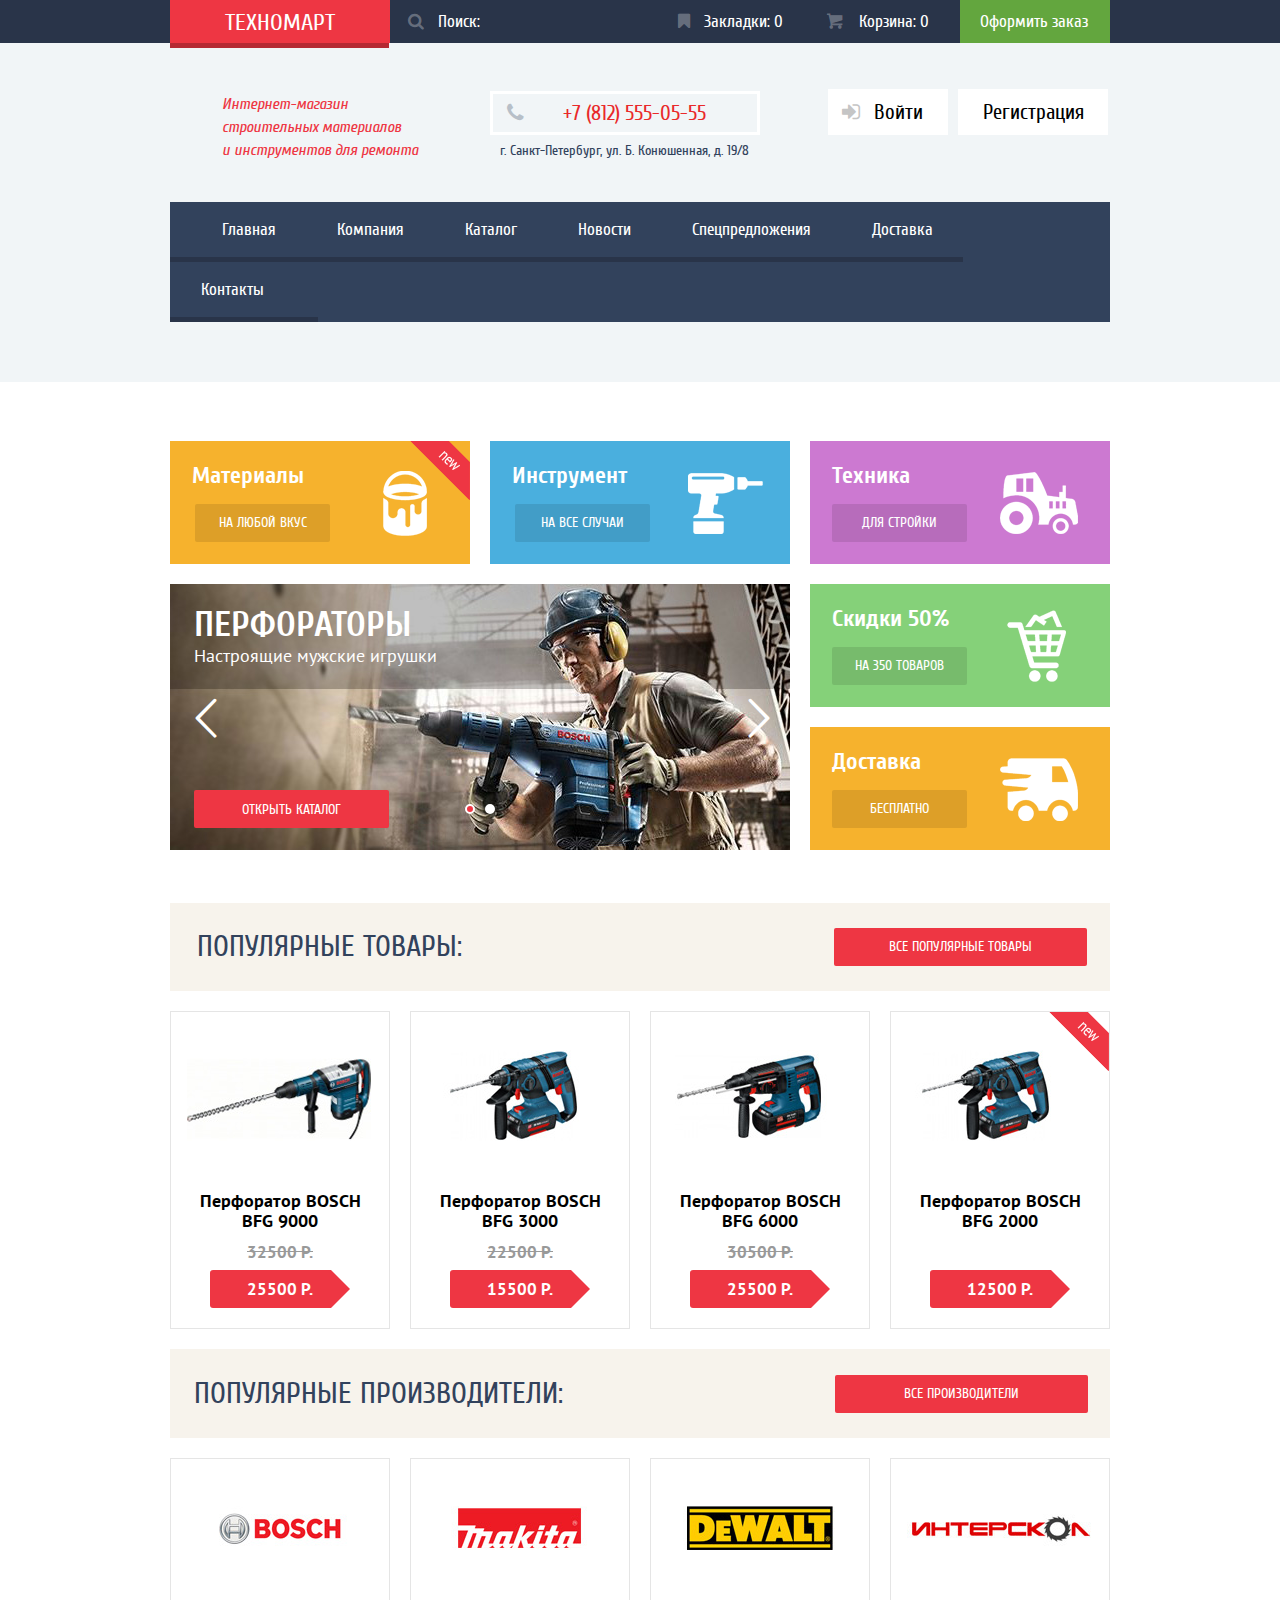
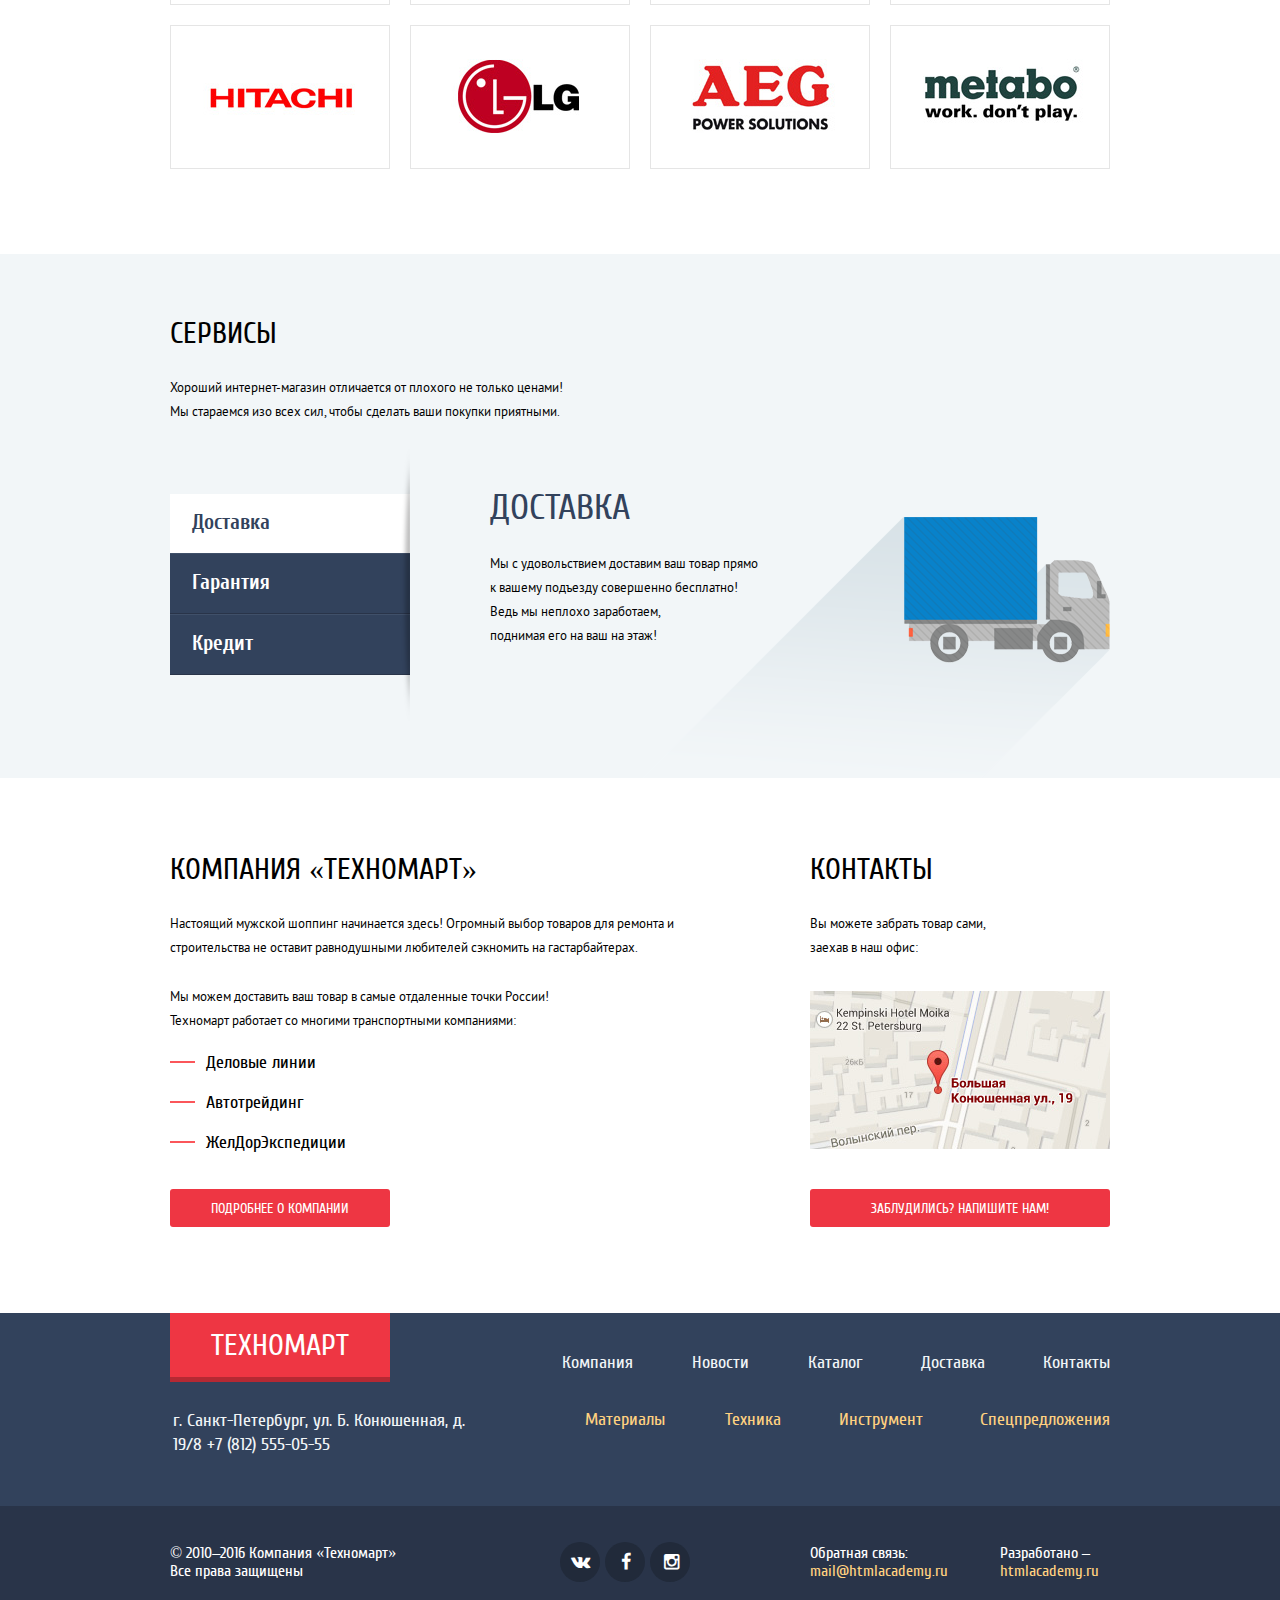
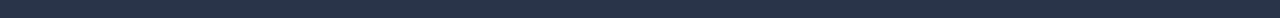
<file: index.html>
<!DOCTYPE html>
<html lang="ru">
	<head>
		<meta charset="utf-8">
		<title>Technomart</title>
		<link rel="stylesheet" href="css/normalize.css">
		<link rel="stylesheet" href="css/style.css">
	</head>

	<body>

<!--ХЭДЭР-->

		<header class="main-header">
			<div class="dark-blue">
				<div class="positioner">
					<div class="enter-menu logo"><a href="#">Техномарт</a></div>
					<form action="https://echo.htmlacademy.ru" method="post" class="enter-menu search">
						<input name="search-query" type="text" value="Поиск:"><span class="icon-search"></span>
					</form>
					<div class="enter-menu bookmarks"><a href="#">Закладки: 0</a></div>
					<div class="enter-menu basket"><a href="#">Корзина: 0</a></div>
					<div class="enter-menu order"><a href="#">Оформить заказ</a></div>
				</div>
			</div>

			<div class="light-blue">
				<div class="positioner">
					<div class="contact">
						<p>Интернет-магазин<br>
							строительных материалов<br>
							и инструментов для ремонта
						</p>
					</div>
					<div class="contact">
						<span class="telefon">+7 (812) 555-05-55</span>
						<span class="address">г. Санкт-Петербург, ул. Б. Конюшенная, д. 19/8</span>
					</div>
					<div class="contact">
						<a href="#" class="login">Войти</a>
						<a href="#" class="registration">Регистрация</a>
					</div>

					<div class="main-navigation-container">
						<ul class="main-navigation">
							<li><a href="#">Главная</a></li>
							<li><a href="#">Компания</a></li>
							<li><a href="catalog.html">Каталог</a></li>
							<li><a href="#">Новости</a></li>
							<li><a href="#">Спецпредложения</a></li>
							<li><a href="#">Доставка</a></li>
							<li><a href="#">Контакты</a></li>
						</ul>
					</div>
				</div>
			</div>
		</header>

<!--ПРИЕМУЩЕСТВА-->

		<div class="positioner">
			<section class="reasons">
				<div class="reason materials flag-new">
					<div class="text-container">
						<h2>Материалы</h2>
						<a href="#">На любой вкус</a>
					</div>
					<div class="reason-img-container">
						<img src="img/paint-img.png" width="44" height="65" alt="paint image">
					</div>
				</div>
				<div class="reason tools">
					<div class="text-container">
						<h2>Инструмент</h2>
						<a href="#">На все случаи</a>
					</div>
					<div class="reason-img-container">
						<img src="img/tools-img.png" width="75" height="61" alt="tools image">
					</div>
				</div>
				<div class="reason equimpent">
					<div class="text-container">
						<h2>Техника</h2>
						<a href="#">Для стройки</a>
					</div>
					<div class="reason-img-container">
						<img src="img/equimpent-img.png" width="78" height="62" alt="equimpent image">
					</div>
				</div>

<!--СЛАЙДЕР-->

				<div class="slider">

					<input type="radio" id="switch1" name="switching" checked>
					<input type="radio" id="switch2" name="switching">

					<div class="slider-control">
						<label for="switch1"></label><label for="switch2"></label>
					</div>
					<button class="left"></button>
					<button class="right"></button>
					<div class="sliders">
						<div class="slide slide-perf">
							<div class="slider-title">
								<h2>Перфораторы</h2>
								<span>Настроящие мужские игрушки</span>
							</div>
							<a href="#">Открыть каталог</a>
						</div>
						<div class="slide slide-drel">
							<div class="slider-title">
								<h2>Дрели</h2>
								<span>Соседям на радость</span>
							</div>
							<a href="#">Открыть каталог</a>
						</div>
					</div>
				</div>

<!--СЛАЙДЕР ЗАКОНЧИЛСЯ)-->

				<div class="reasons-container">
					<div class="reason discounts">
						<div class="text-container">
							<h2>Скидки 50%</h2>
							<a href="#">На 350 товаров</a>
						</div>
						<div class="reason-img-container">
							<img src="img/discounts-img.png" width="59" height="72" alt="discounts image">
						</div>
					</div>
					<div class="reason delivery">
						<div class="text-container">
							<h2>Доставка</h2>
							<a href="#">Бесплатно</a>
						</div>
						<div class="reason-img-container">
							<img src="img/delivery-img.png" width="78" height="63" alt="delivery image">
						</div>
					</div>
				</div>
			</section>

<!--ПОПУЛЯРНЫЕ ТОВАРЫ-->

			<section class="popular products">
				<div class="list">
					<h2>Популярные товары:</h2>
					<a href="#">Все популярные товары</a>
				</div>

				<div class="product-item">
					<div class="actions">
						<a href="#" class="buy"><i class="icon-basket"></i>Купить</a>
						<a href="#" class="bookmark">В закладки</a>
					</div>
					<div class="container-img">
						<img src="img/bfg-9000-img.jpg" width="218" height="91" alt="bosch bfg-9000">
					</div>
					<h2>Перфоратор BOSCH<br> BFG 9000</h2>
					<span class="discount">32500 Р.</span>
					<span class="price">25500 Р.</span>
				</div>

				<div class="product-item">
					<div class="actions">
						<a href="#" class="buy"><i class="icon-basket"></i>Купить</a>
						<a href="#" class="bookmark">В закладки</a>
					</div>
					<div class="container-img">
						<img src="img/bfg-3000-2000-img.jpg" width="218" height="91" alt="bosch bfg-3000">
					</div>
					<h2>Перфоратор BOSCH<br> BFG 3000</h2>
					<span class="discount">22500 Р.</span>
					<span class="price">15500 Р.</span>
				</div>

				<div class="product-item">
					<div class="actions">
						<a href="#" class="buy"><i class="icon-basket"></i>Купить</a>
						<a href="#" class="bookmark">В закладки</a>
					</div>
					<div class="container-img">
						<img src="img/bfg-6000-img.jpg" width="218" height="91" alt="bosch bfg-6000">
					</div>
					<h2>Перфоратор BOSCH<br> BFG 6000</h2>
					<span class="discount">30500 Р.</span>
					<span class="price">25500 Р.</span>
				</div>

				<div class="product-item flag-new">
					<div class="actions">
						<a href="#" class="buy"><i class="icon-basket"></i>Купить</a>
						<a href="#" class="bookmark">В закладки</a>
					</div>
					<div class="container-img">
						<img src="img/bfg-2000-img.jpg" width="218" height="91" alt="bosch bfg-2000">
					</div>
					<h2>Перфоратор BOSCH<br> BFG 2000</h2>
					<span class="discount no-discount">12500 Р.</span>
					<span class="price">12500 Р.</span>
				</div>
			</section>

<!--ПОПУЛЯРНЫЕ ПРОИЗВОДИТЕЛИ-->

			<section class="popular manufacturers">
				<div class="list">
					<h2>Популярные производители:</h2>
					<a href="#">Все производители</a>
				</div>
				<a class="manufacturer-item">
					<img src="img/bosch-img.jpg" width="218" height="44" alt="bosch">
				</a>
				<a class="manufacturer-item">
					<img src="img/makita-img.jpg" width="218" height="44" alt="makita">
				</a>
				<a class="manufacturer-item">
					<img src="img/dewalt-img.jpg" width="218" height="44" alt="dewalt">
				</a>
				<a class="manufacturer-item">
					<img src="img/interskol-img.jpg" width="218" height="44" alt="interskol">
				</a>
				<a class="manufacturer-item">
					<img src="img/hitachi-img.jpg" width="218" height="74" alt="hitachi">
				</a>
				<a class="manufacturer-item">
					<img src="img/lg-img.jpg" width="218" height="74" alt="lg">
				</a>
				<a class="manufacturer-item">
					<img src="img/aeg-img.jpg" width="218" height="74" alt="aeg">
				</a>
				<a class="manufacturer-item">
					<img src="img/metabo-img.jpg" width="218" height="74" alt="metabo">
				</a>
			</section>
		</div>

<!--СЕРВИСЫ-->

		<section class="services">
			<div class="positioner">
				<div class="intro">
					<h2>Сервисы</h2>
					<p>Хороший интернет-магазин отличается от плохого не только ценами!
						Мы стараемся изо всех сил, чтобы сделать ваши покупки приятными.</p>
				</div>
				<div class="slider-container">
					<input type="radio" id="btn1" name="toggle" checked>
					<input type="radio" id="btn2" name="toggle">
					<input type="radio" id="btn3" name="toggle">
					<ul class="services-toggle">
						<li><label for="btn1">Доставка</label></li>
						<li><label for="btn2">Гарантия</label></li>
						<li><label for="btn3">Кредит</label></li>
					</ul>

					<div class="services-slider">
						<div class="services-slide services-delivery">
							<h2>Доставка</h2>
							<p>Мы с удовольствием доставим ваш товар прямо<br>
								к вашему подъезду совершенно бесплатно!<br>
								Ведь мы неплохо заработаем,<br>
								поднимая его на ваш на этаж!</p>

						</div>
						<div class="services-slide services-guarantee">
							<h2>Гарантия</h2>
							<p>Если купленный у нас товар поломается или заискрит,<br>
								а также в случае пожара, спровоцированного его возгаранием,<br>
								вы всегда можете быть уверены в нашей гарантии. Мы обменяем<br>
								сгоревший товар на новый.<br>
								Дом уж восстановите как-нибудь сами.</p>

						</div>
						<div class="services-slide services-credit">
							<h2>Кредит</h2>
							<p>Залезть в долговую яму стало проще!<br>
								Кредитные консультанты придут вам на помощь.</p>
							<a href="#">Отправить заявку</a>
						</div>
					</div>
				</div>
			</div>
		</section>

<!--О КОМПАНИИ-->


		<section class="delivery-block">
			<div class="positioner">
				<div class="large-map">
				</div>
				<div class="company">
					<h2>Компания &laquo;техномарт&raquo;</h2>
					<p>Настоящий мужской шоппинг начинается здесь!
						 Огромный выбор товаров для ремонта и<br> строительства не оставит равнодушными любителей сэкномить на гастарбайтерах.</p>
					<p>Мы можем доставить ваш товар в самые отдаленные точки России!<br>
						Техномарт работает со многими транспортными компаниями: </p>
					<ul class="transport-list">
						<li>Деловые линии</li>
						<li>Автотрейдинг</li>
						<li>ЖелДорЭкспедиции</li>
					</ul>
					<a href="#">Подробнее о компании</a>
				</div>
				<div class="address">
					<h2>Контакты</h2>
					<p>Вы можете забрать товар сами,<br>
						заехав в наш офис:</p>
					<div class="small-map"></div>
					<a href="#">Заблудились? Напишите нам!</a>
				</div>

				<form action="https://echo.htmlacademy.ru" method="post" class="mail-form">
					<div class="form-question">
						<label>Ваше имя:<input type="text" name="name" value="Представьтесь, пожалуйста"></label>
						<label>Ваш e-mail:<input type="text" name="e-mail" value="Для отправки ответа"></label>
						<label>Текст письма:<textarea name="message">В свободной форме</textarea></label>
					</div>
					<div class="button-container">
						<input type="submit" value="Отправить">
					</div>
				</form>
			</div>
		</section>

<!--ФУТЕР-->

		<footer class="main-footer">
			<div class="blue">
				<div class="positioner">
					<div class="footer-logo">
						<a href="#">Техномарт</a>
					</div>
					<div class="footer-menu-company">
						<ul>
							<li><a href="#">Компания</a></li>
							<li><a href="#">Новости</a></li>
							<li><a href="#">Каталог</a></li>
							<li><a href="#">Доставка</a></li>
							<li><a href="#">Контакты</a></li>
						</ul>
					</div>
					<div class="footer-contacts">
						<p>г. Санкт-Петербург, ул. Б. Конюшенная, д. 19/8
							+7 (812) 555-05-55</p>
					</div>
					<div class="footer-menu-materials">
						<ul>
							<li><a href="#">Материалы</a></li>
							<li><a href="#">Техника</a></li>
							<li><a href="#">Инструмент</a></li>
							<li><a href="#">Спецпредложения</a></li>
						</ul>
					</div>
				</div>
			</div>

			<div class="dark-blue">
				<div class="positioner">
					<div class="rights">
						<p>© 2010–2016 Компания «Техномарт»<br>
							Все права защищены</p>
					</div>
					<div class="social">
						<a class="social-vk" href="http://www.vk.com"></a>
						<a class="social-fb" href="http://www.facebook.com"></a>
						<a class="social-in" href="https://www.instagram.com"></a>
					</div>
					<div class="mail">
						<p>Обратная связь:<br>
							<a href="https://htmlacademy.ru/contacts">mail@htmlacademy.ru</a>
						</p>
						<p>Разработано &ndash;<br>
								<a href="https://htmlacademy.ru/">htmlacademy.ru</a>
						</p>
					</div>
				</div>
			</div>
		</footer>

	</body>
</html>
</file>
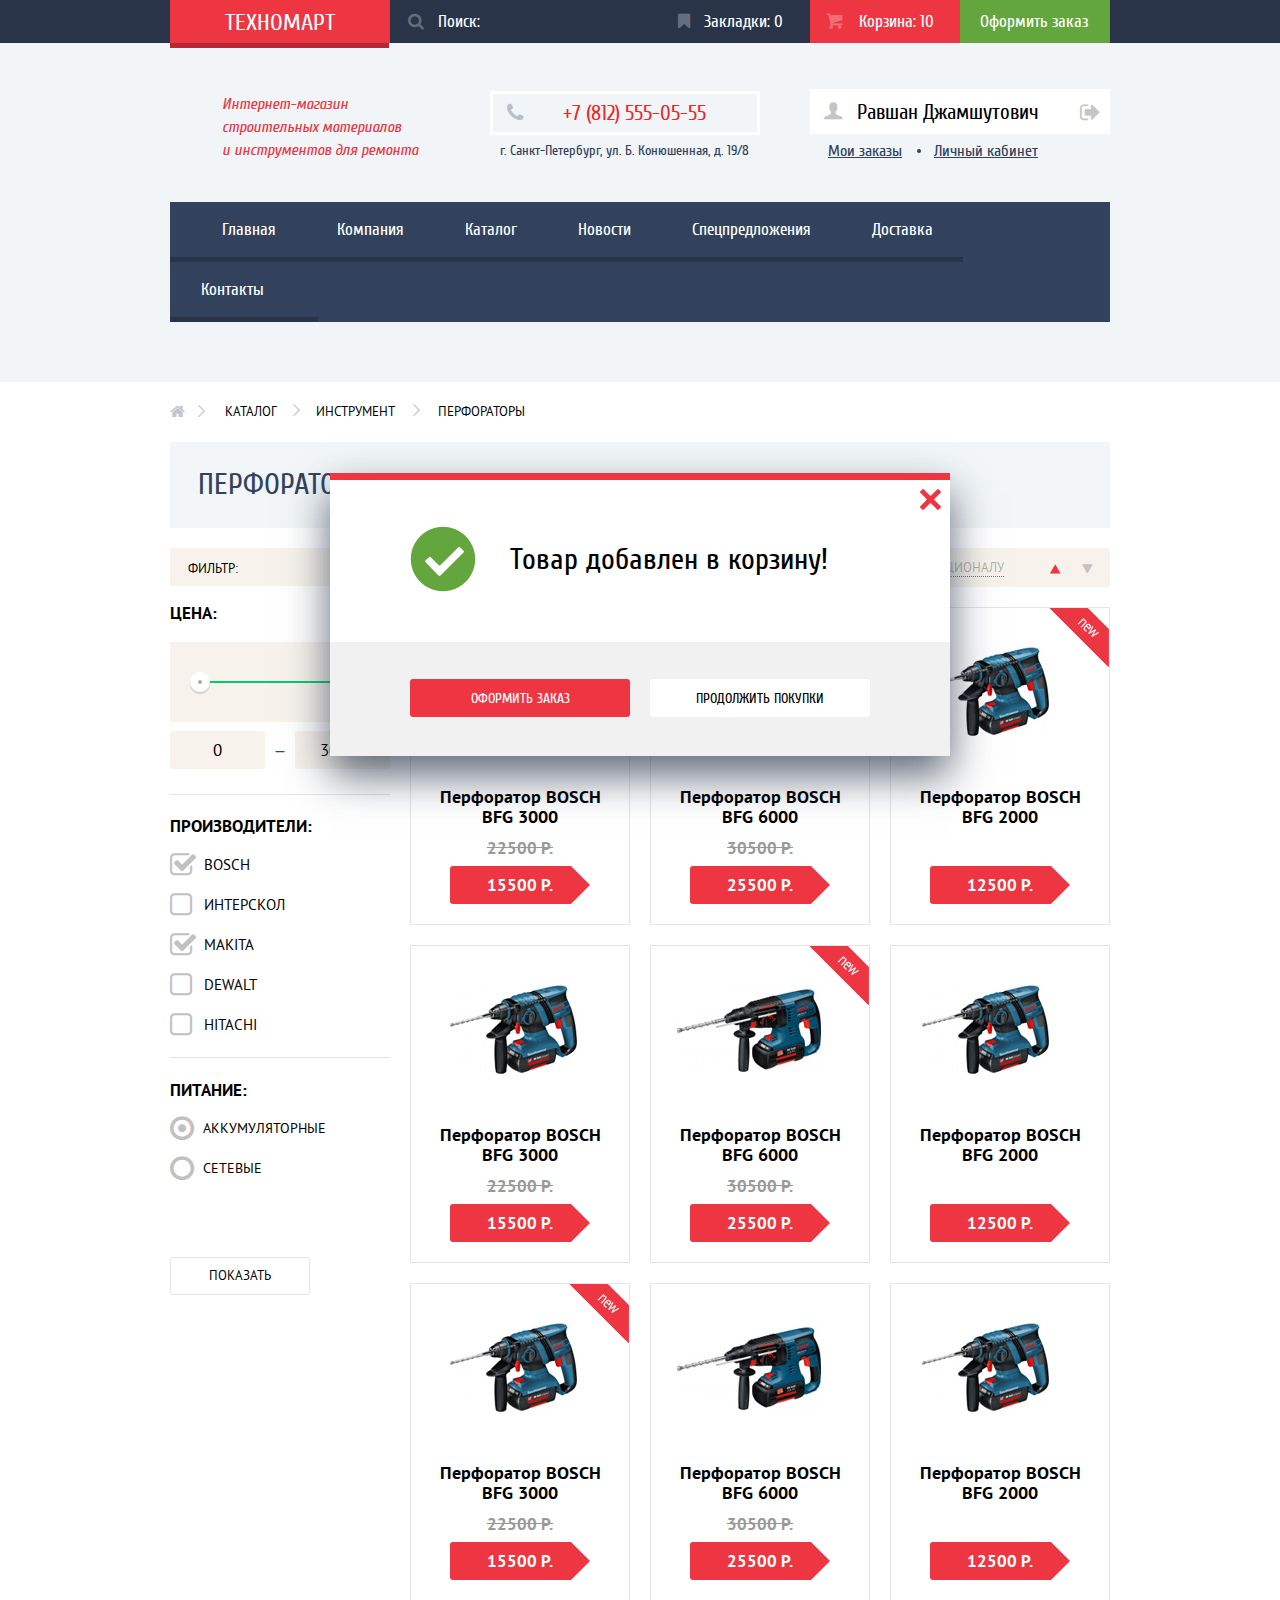
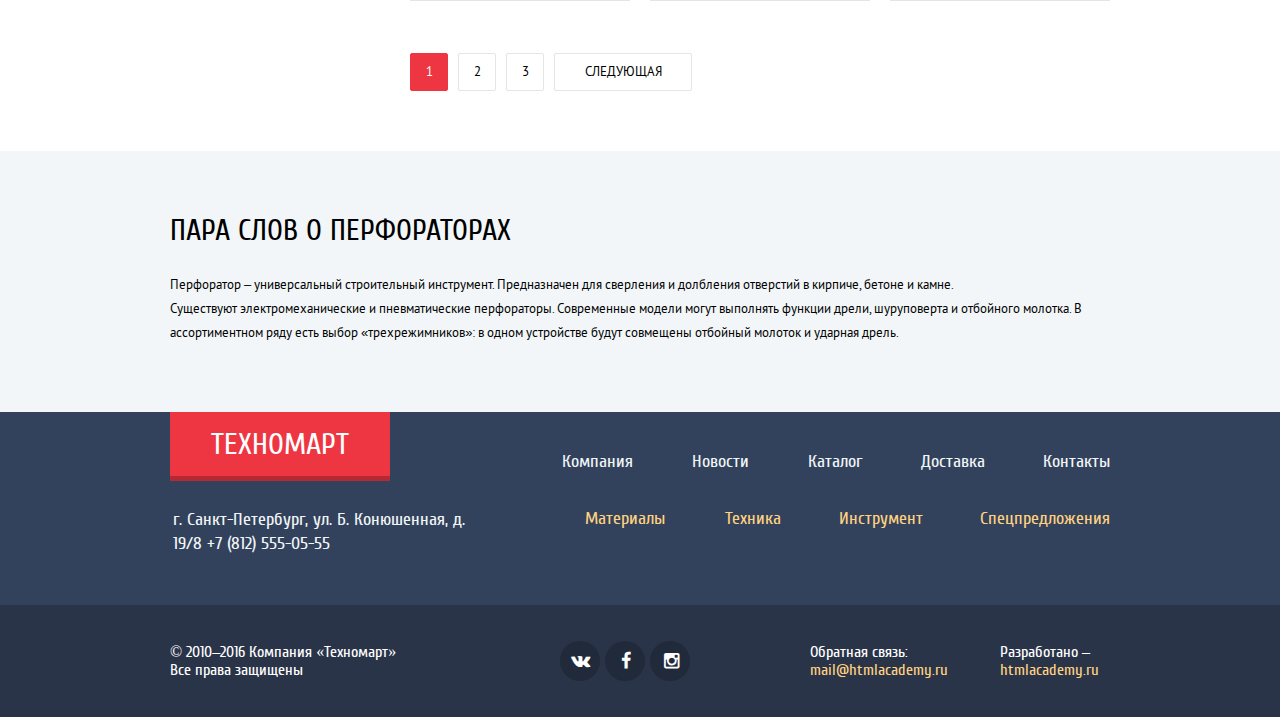
<file: catalog.html>
<!DOCTYPE html>
<html lang="ru">
	<head>
		<meta charset="utf-8">
		<title>Technomart</title>
		<link rel="stylesheet" href="css/normalize.css">
		<link rel="stylesheet" href="css/style.css">
	</head>
  <body>

<!--ХЭДЕР-->

		<header class="main-header catalog-header">
			<div class="dark-blue">
				<div class="positioner">
					<div class="enter-menu logo"><a href="#">Техномарт</a></div>
					<form action="https://echo.htmlacademy.ru" method="post" class="enter-menu search">
						<input name="search-query" type="text" value="Поиск:"><span class="icon-search"></span>
					</form>
					<div class="enter-menu bookmarks"><a href="#">Закладки: 0</a></div>
					<div class="enter-menu basket"><a href="#">Корзина: 10</a></div>
					<div class="enter-menu order"><a href="#">Оформить заказ</a></div>
				</div>
			</div>

			<div class="light-blue">
				<div class="positioner">
					<div class="contact">
						<p>Интернет-магазин<br>
							строительных материалов<br>
							и инструментов для ремонта
						</p>
					</div>
					<div class="contact">
						<span class="telefon">+7 (812) 555-05-55</span>
						<span class="address">г. Санкт-Петербург, ул. Б. Конюшенная, д. 19/8</span>
					</div>
					<div class="contact">
						<a class="user" href="#">Равшан Джамшутович</a>
						<ul class="user-menu">
							<li><a href="#">Мои заказы</a></li>
							<li></li>
							<li><a href="#">Личный кабинет</a></li>
						</ul>
					</div>

					<div class="main-navigation-container">
						<ul class="main-navigation">
							<li><a href="index.html">Главная</a></li>
							<li><a href="#">Компания</a></li>
							<li><a href="#">Каталог</a></li>
							<li><a href="#">Новости</a></li>
							<li><a href="#">Спецпредложения</a></li>
							<li><a href="#">Доставка</a></li>
							<li><a href="#">Контакты</a></li>
						</ul>
					</div>
				</div>
			</div>
		</header>

<!--КАТАЛОГ-->

		<div class="positioner">

<!--ЗАГОЛОВОК-->

			<ul class="bread-crumbs">
				<li><a href="#"></a></li>

				<li><a href="#">Каталог</a></li>

				<li><a href="#">Инструмент</a></li>

				<li>Перфораторы</li>
			</ul>
			<div class="item">
				<h1>Перфораторы</h1>
			</div>

<!--ФОРМА ФИЛЬТР-->

			<section class="filter-block">
				<form action="https://echo.htmlacademy.ru" method="post" class="selection-form">
					<div class="name">
						Фильтр:
					</div>

					<h2>Цена:</h2>

					<div class="range-filter">
        		<div class="range-controls">
          		<div class="scale">
            		<div class="bar"></div>
          		</div>
          		<div class="toggle toggle-min"></div>
          		<div class="toggle toggle-max"></div>
        		</div>
        		<div class="price-controls">
          		<label class="min-price"><input name="min-price" type="text" value="0"></label>
							<span>&ndash;</span>
          		<label class="max-price"><input name="max-price" type="text" value="30000"></label>
        		</div>
      		</div>

					<div class="manufacturer">
						<h2>Производители:</h2>
						<input id="m1" name="Bosch" type="checkbox" checked>
						<label for="m1">Bosch</label>
						<input id="m2" name="Interskol" type="checkbox">
						<label for="m2">Интерскол</label>
						<input id="m3" name="Makita" type="checkbox" checked>
						<label for="m3">Makita</label>
						<input id="m4" name="Dewalt" type="checkbox">
						<label for="m4">Dewalt</label>
						<input id="m5" name="Hitachi" type="checkbox">
						<label for="m5">Hitachi</label>
					</div>

					<div class="power">
						<h2>Питание:</h2>
						<input id="p1" name="power-button" type="radio" value="battery" checked><label for="p1">Аккумуляторные</label>
						<input id="p2" name="power-button" type="radio" value="electric"><label for="p2">Сетевые</label>
					</div>

					<input type="submit" value="Показать">
				</form>
			</section><!--

ВЫБОР ТОВАРОВ

			--><section class="product">
				<div class="item-added">
					<h2>Товар добавлен в корзину!</h2>
					<div class="choose-btn">
						<a href="#">Оформить заказ</a>
						<a href="#">Продолжить покупки</a>
					</div>
				</div>
				<div class="sorting">
					<h2>Сортировка</h2>
					<ul>
						<li><a href="#" class="active">По цене</a></li>
						<li><a href="#">По типу</a></li>
						<li><a href="#">По функционалу</a></li>
					</ul>
					<div class="arrow"><span class="active"></span><span></span></div>
				</div>

				<article class="product-item">
					<div class="actions">
						<a href="#" class="buy"><i class="icon-basket"></i>Купить</a>
						<a href="#" class="bookmark">В закладки</a>
					</div>
					<div class="container-img">
						<img src="img/bfg-3000-2000-img.jpg" width="218" height="91" alt="bosch bfg-3000">
					</div>
					<h2>Перфоратор BOSCH<br> BFG 3000</h2>
					<span class="discount">22500 Р.</span>
					<span class="price">15500 Р.</span>
				</article>

				<article class="product-item">
					<div class="actions">
						<a href="#" class="buy"><i class="icon-basket"></i>Купить</a>
						<a href="#" class="bookmark">В закладки</a>
					</div>
					<div class="container-img">
						<img src="img/bfg-6000-img.jpg" width="218" height="91" alt="bosch bfg-6000">
					</div>
					<h2>Перфоратор BOSCH<br> BFG 6000</h2>
					<span class="discount">30500 Р.</span>
					<span class="price">25500 Р.</span>
				</article>

				<article class="product-item flag-new">
					<div class="actions">
						<a href="#" class="buy"><i class="icon-basket"></i>Купить</a>
						<a href="#" class="bookmark">В закладки</a>
					</div>
					<div class="container-img">
						<img src="img/bfg-2000-img.jpg" width="218" height="91" alt="bosch bfg-2000">
					</div>
					<h2>Перфоратор BOSCH<br> BFG 2000</h2>
					<span class="discount no-discount">12500 Р.</span>
					<span class="price">12500 Р.</span>
				</article>

				<article class="product-item">
					<div class="actions">
						<a href="#" class="buy"><i class="icon-basket"></i>Купить</a>
						<a href="#" class="bookmark">В закладки</a>
					</div>
					<div class="container-img">
						<img src="img/bfg-3000-2000-img.jpg" width="218" height="91" alt="bosch bfg-3000">
					</div>
					<h2>Перфоратор BOSCH<br> BFG 3000</h2>
					<span class="discount">22500 Р.</span>
					<span class="price">15500 Р.</span>
				</article>

				<article class="product-item flag-new">
					<div class="actions">
						<a href="#" class="buy"><i class="icon-basket"></i>Купить</a>
						<a href="#" class="bookmark">В закладки</a>
					</div>
					<div class="container-img">
						<img src="img/bfg-6000-img.jpg" width="218" height="91" alt="bosch bfg-6000">
					</div>
					<h2>Перфоратор BOSCH<br> BFG 6000</h2>
					<span class="discount">30500 Р.</span>
					<span class="price">25500 Р.</span>
				</article>

				<article class="product-item">
					<div class="actions">
						<a href="#" class="buy"><i class="icon-basket"></i>Купить</a>
						<a href="#" class="bookmark">В закладки</a>
					</div>
					<div class="container-img">
						<img src="img/bfg-2000-img.jpg" width="218" height="91" alt="bosch bfg-2000">
					</div>
					<h2>Перфоратор BOSCH<br> BFG 2000</h2>
					<span class="discount no-discount">12500 Р.</span>
					<span class="price">12500 Р.</span>
				</article>

				<article class="product-item flag-new">
					<div class="actions">
						<a href="#" class="buy"><i class="icon-basket"></i>Купить</a>
						<a href="#" class="bookmark">В закладки</a>
					</div>
					<div class="container-img">
						<img src="img/bfg-3000-2000-img.jpg" width="218" height="91" alt="bosch bfg-3000">
					</div>
					<h2>Перфоратор BOSCH<br> BFG 3000</h2>
					<span class="discount">22500 Р.</span>
					<span class="price">15500 Р.</span>
				</article>

				<article class="product-item">
					<div class="actions">
						<a href="#" class="buy"><i class="icon-basket"></i>Купить</a>
						<a href="#" class="bookmark">В закладки</a>
					</div>
					<div class="container-img">
						<img src="img/bfg-6000-img.jpg" width="218" height="91" alt="bosch bfg-6000">
					</div>
					<h2>Перфоратор BOSCH<br> BFG 6000</h2>
					<span class="discount">30500 Р.</span>
					<span class="price">25500 Р.</span>
				</article>

				<article class="product-item">
					<div class="actions">
						<a href="#" class="buy"><i class="icon-basket"></i>Купить</a>
						<a href="#" class="bookmark">В закладки</a>
					</div>
					<div class="container-img">
						<img src="img/bfg-2000-img.jpg" width="218" height="91" alt="bosch bfg-2000">
					</div>
					<h2>Перфоратор BOSCH<br> BFG 2000</h2>
					<span class="discount no-discount">12500 Р.</span>
					<span class="price">12500 Р.</span>
				</article>

				<div class="paginator">
					<ul>
						<li><a href="#" class="active">1</a></li>
						<li><a href="#">2</a></li>
						<li><a href="#">3</a></li>
						<li><a href="#">Следующая</a></li>
					</ul>
				</div>
			</section>
		</div>

		<section class="info">
			<div class="positioner">
				<h2>Пара слов о перфораторах</h2>
				<p>Перфоратор &ndash; универсальный строительный инструмент.
					Предназначен для сверления и долбления отверстий в кирпиче, бетоне и камне.<br>
					Существуют электромеханические и пневматические перфораторы.
					Современные модели могут выполнять функции дрели, шуруповерта и отбойного молотка.
 					В<br> ассортиментном ряду есть выбор &laquo;трехрежимников&raquo;:
					в одном устройстве будут совмещены отбойный молоток и ударная дрель.</p>
			</div>
		</section>

		<!--ФУТЕР-->

		<footer class="main-footer">
			<div class="blue">
				<div class="positioner">
					<div class="footer-logo">
						<a href="#">Техномарт</a>
					</div>
					<div class="footer-menu-company">
						<ul>
							<li><a href="#">Компания</a></li>
							<li><a href="#">Новости</a></li>
							<li><a href="#">Каталог</a></li>
							<li><a href="#">Доставка</a></li>
							<li><a href="#">Контакты</a></li>
						</ul>
					</div>
					<div class="footer-contacts">
						<p>г. Санкт-Петербург, ул. Б. Конюшенная, д. 19/8
							+7 (812) 555-05-55</p>
					</div>
					<div class="footer-menu-materials">
						<ul>
							<li><a href="#">Материалы</a></li>
							<li><a href="#">Техника</a></li>
							<li><a href="#">Инструмент</a></li>
							<li><a href="#">Спецпредложения</a></li>
						</ul>
					</div>
				</div>
			</div>

			<div class="dark-blue">
				<div class="positioner">
					<div class="rights">
						<p>© 2010–2016 Компания «Техномарт»<br>
							Все права защищены</p>
					</div>
					<div class="social">
						<a class="social-vk" href="http://www.vk.com"></a>
						<a class="social-fb" href="http://www.facebook.com"></a>
						<a class="social-in" href="https://www.instagram.com"></a>
					</div>
					<div class="mail">
						<p>Обратная связь:<br>
							<a href="https://htmlacademy.ru/contacts">mail@htmlacademy.ru</a></p>
							<p>Разработано &ndash;<br>
								<a href="https://htmlacademy.ru/">htmlacademy.ru</a></p>
					</div>
				</div>
			</div>
		</footer>



	</body>
</html>
</file>
<file: css/style.css>
body {
  font-family: "PT sans", Arial, sans-serif;
  font-size: 13px;
  line-height: 24px;
  color: #000000;
  background: #ffffff;
}

img {
	max-width:100%;
	height:auto;
}

@font-face {
	font-weight: normal;
	font-style: normal;
	font-family: "PT Sans";
	src: url("../fonts/ptsans.woff") format("woff"),
	url("../fonts/ptsans.woff2") format("woff2");
}

@font-face {
	font-weight: normal;
	font-style: normal;
	font-family: "PT Sans Bold";
	src: url("../fonts/ptsansbold.woff") format("woff"),
	url("../fonts/ptsansbold.woff2") format("woff2");
}

@font-face {
	font-weight: normal;
	font-style: normal;
	font-family: "Cuprum";
	src: url("../fonts/cuprum.woff") format("woff"),
	url("../fonts/cuprum.woff2") format("woff2");
}

@font-face {
	font-weight: normal;
	font-style: normal;
	font-family: "Cuprum Bold";
	src: url("../fonts/cuprumbold.woff") format("woff"),
	url("../fonts/cuprumbold.woff2") format("woff2");
}

@font-face {
	font-weight: normal;
	font-style: normal;
	font-family: "Cuprum Bold Italic";
	src: url("../fonts/cuprumbolditalic.woff") format("woff"),
	url("../fonts/cuprumbolditalic.woff2") format("woff2");
}

@font-face {
	font-weight: normal;
	font-style: normal;
	font-family: "Cuprum Italic";
	src: url("../fonts/cuprumitalic.woff") format("woff"),
	url("../fonts/cuprumitalic.woff2") format("woff2");
}

@font-face {
  font-weight: normal;
  font-style: normal;
  font-family: "symbols-technomart";
  src: url("../fonts/symbols-technomart.woff") format("woff"),
       url("../fonts/symbols-technomart.woff2") format("woff2");
}

[class^="icon-"]::before,
[class*=" icon-"]::before {
  display: inline-block;
  width: 1em;
  margin-right: 0.2em;
  margin-left: 0.2em;

  font-weight: normal;
  line-height: 1em;
  font-family: "symbols-technomart";
  text-align: center;
  text-transform: none;
  text-decoration: inherit;
  font-style: normal;
  font-variant: normal;

  speak: none;
}

.icon-left::before { content: "\3c"; } /* "&lt;" */
.icon-right::before { content: "\3e"; } /* "&gt;" */
.icon-basket::before { content: "\62"; } /* "b" */
.icon-facebook::before { content: "\66"; } /* "f" */
.icon-twitter::before { content: "\74"; } /* "t" */
.icon-vk::before { content: "\76"; } /* "v" */
.icon-up::before { content: "\2c4"; } /* "˄" */
.icon-down::before { content: "\2c5"; } /* "˅" */
.icon-left-big::before { content: "\2190"; } /* "←" */
.icon-right-big::before { content: "\2192"; } /* "→" */
.icon-login::before { content: "\2386"; } /* "⎆" */
.icon-logout::before { content: "\241b"; } /* "␛" */
.icon-up-dir::before { content: "\25b2"; } /* "▲" */
.icon-down-dir::before { content: "\25bc"; } /* "▼" */
.icon-circle::before { content: "\25cb"; } /* "○" */
.icon-circle-dot::before { content: "\25cf"; } /* "●" */
.icon-star::before { content: "\2605"; } /* "★" */
.icon-check-off::before { content: "\2610"; } /* "☐" */
.icon-check-on::before { content: "\2611"; } /* "☑" */
.icon-youtube::before { content: "\f39e"; } /* "" */
.icon-home::before { content: "🏠"; } /* "\1f3e0" */
.icon-user::before { content: "👨"; } /* "\1f468" */
.icon-phone::before { content: "📞"; } /* "\1f4de" */
.icon-instagramm::before { content: "📷"; } /* "\1f4f7" */
.icon-search::before { content: "🔍"; } /* "\1f50d" */
.icon-bookmark::before { content: "🔖"; } /* "\1f516" */

/*ХЭДЭР начало*/

.dark-blue {
  background: #293449;
  font-size: 0;
}

.positioner {
  width: 940px;
  margin: 0 auto;
}

.dark-blue .enter-menu {
  display: inline-block;
  vertical-align: top;
}

.dark-blue a{
  font-family: "cuprum";
  text-decoration: none;

  color: #ffffff;
}

.logo {
  padding: 10px 55px 8px 55px;
  font-size: 24px;
  text-transform: uppercase;
  color: #ffffff;
  background: #ee3643;
  position: relative;
}

.logo:hover {
  background: #ca2c37;
}

.logo:active {
  background: #ba2732;
}

.logo::after {
  content: "";
  position: absolute;
  width: 219px;
  height: 5px;
  background: #b52933;
  left: 0;
  bottom: -5px;
}

.logo:hover::after {
  background: #9a212a;
}

.logo:active::after {
  background: #9a212a;
}

 .search {
  position: relative;
  width: 270px;
  box-sizing: border-box;
}



.search input {
  width: 270px;
  height: 43px;
  box-sizing: border-box;
  background: none;
  border: none;
  display: block;
  padding-left: 48px;
  margin: 0;
  font-size: 17px;
  line-height: 18px;
  font-family: "cuprum";
  color: #fff;
}

.search .icon-search {
  color: rgba(255, 255, 255, 0.3);
  font-size: 17px;
  position: absolute;
  top: 9px;
  left: 14px;
}

.search input:focus {
  outline: none;
  background: #fff;
  color: #000;

}

.search input:focus + .icon-search {
  color: #ee3643;
}



.search:hover {
  background: #212a3a;
}

.search:hover .icon-search {
  color: rgba(255, 255, 255, 1);
}

.bookmarks {
  font-size: 17px;
  line-height: 18px;
  width: 150px;
  box-sizing: border-box;
  vertical-align: middle;
  padding: 12px 0 12px 44px;
  position: relative;
}

.bookmarks:hover {
  background: #212a3a;
}

.bookmarks a::before {
  content: "\1f516";
  font-family: "symbols-technomart";
  color: rgba(255, 255, 255, 0.3);
  display: inline-block;
  vertical-align: top;
  text-align: center;

  position: absolute;
  top: 13px;
  left: 18px;
}

.bookmarks:hover a::before{
  color: rgba(255, 255, 255, 1);
}

.bookmarks:active {
  background: #161d29;
  color: rgba(255, 255, 255, 0.6);
}

.bookmarks:active a {
  color: rgba(255, 255, 255, 0.6);
}

.bookmarks:active a::before{
  color: rgba(255, 255, 255, 0.5);
}

.basket {
  font-size: 17px;
  line-height: 18px;
  width: 150px;
  box-sizing: border-box;
  padding: 12px 0 12px 49px;
  position: relative;
}

.basket:hover {
  background: #212a3a;
}

.basket a::before {
  content: "\62";
  font-family: "symbols-technomart";
  color: rgba(255, 255, 255, 0.3);
  position: absolute;
  top: 13px;
  left: 17px;
}

.basket:hover a::before {
  color: rgba(255, 255, 255, 1);
}

.basket:active {
  background: #161d29;
  color: rgba(255, 255, 255, 0.6);
}

.basket:active a {
  color: rgba(255, 255, 255, 0.6);
}

.basket:active a::before {
  color: rgba(255, 255, 255, 0.5);
}

.order {

  font-size: 17px;
  line-height: 18px;
  padding: 12px 22px 12px 20px;
  background: #63a63e;

}

.order:hover {
  background: #5fbb2d;
}

.order:active {
  background: #518534;
}

.order:active a {
  color: rgb(255, 255, 255, 0.5);
}

.catalog-header .basket {
  background: #ee3643;

}

/*ХЭДЭР ВХОД*/

.light-blue {
  background: #f1f5f7;
  font-size: 0;
  padding-bottom: 60px;
}

.contact {
  display: inline-block;
  vertical-align: top;
  box-sizing: border-box;
  width: 300px;
  padding: 50px 0 40px 0;


}

.contact:nth-child(2) {
  margin: 0 20px;
  padding: 48px 0 39px 0;
}

.contact:nth-child(3) {
  padding: 46px 0 39px 18px;
}

.catalog-header .contact:nth-child(3) {
  padding: 46px 0 36px 0;
}

.contact p {
  font-size: 16px;
  line-height: 23px;
  font-family: "Cuprum Italic";
  color: #ee3643;
  width: 198px;
  padding: 0;
  margin: 0;
  padding-left: 52px;
}

.contact span {
  font-family: "Cuprum";
  font-size: 21px;
  line-height: 18px;
  color: #e9292a;
  display: block;
  margin: 0;
  padding: 0;
}

.contact .telefon {
  width: 270px;
  box-sizing: border-box;
  border: 3px solid #ffffff;
  margin: 0;
  padding: 10px 14px;
  font-size: 21px;
  line-height: 17px;
  font-family: "cuprum";

}



.telefon::before {
  content: "\1f4de";
  font-family: "symbols-technomart";
  color: #b7bfc8;
  margin-right: 40px;

}

.contact .address {
  font-family: "Cuprum";
  font-size: 14px;
  line-height: 24px;
  color: #32425c;
  padding: 4px 0 0 10px;
}

.contact a {
  font-family: "Cuprum";
  font-size: 21px;
  line-height: 18px;
  color: #000000;
  text-decoration: none;
  display: inline-block;
  vertical-align: top;

}

.contact .login {
  width: 120px;
  min-height: 45px;
  box-sizing: border-box;
  background: #ffffff;
  padding: 14px 0 14px 14px;
  margin-right: 10px;
}

.contact a:hover {
  color: #ee3643;
}

.contact a:active {
  color: rgba(0, 0, 0, 0.3);
}

.contact .login::before {
  content:"\2386";
  font-family: "symbols-technomart";
  color: #c5c5c5;
  margin-right: 14px;
}

.contact .login:hover::before {
  color: #32425b;
}

.contact .login:active::before {
  color: #c5c5c5;
}

.contact .registration {
  width: 150px;
  min-height: 45px;
  box-sizing: border-box;
  background: #ffffff;
  padding: 14px 0 14px 25px;
}

.catalog-header .user {
  display: block;
  padding: 14px 0 13px 47px;
  margin: 0;
  width: 300px;
  box-sizing: border-box;
  background: #fff;
  font-size: 21px;
  line-height: 18px;
  color: #000;
  position: relative;
}

.catalog-header .user:hover {
  color: #000;
}

.catalog-header .user:active {
  color: rgba(0, 0, 0, 0.3);
}


.catalog-header .user::before {
  content: "\1f468";
  font-family: "symbols-technomart";
  color: #c5c5c5;
  font-size: 18px;
  line-height: 18px;
  position: absolute;
  left: 14px;
  top: 13px;
}

.catalog-header .user:hover::before {
  color: #32425c;
}

.catalog-header .user:active::before {
  color: #c5c5c5;
}

.catalog-header .user::after {
  content: "\241b";
  font-family: "symbols-technomart";
  color: #c5c5c5;
  font-size: 22px;
  line-height: 18px;
  position: absolute;
  right: 10px;
  top: 14px;
}

.catalog-header .user:hover::after {
  color: #32425c;
}

.catalog-header .user:active::after {
  color: #c5c5c5;
}

.user-menu {
  margin: 0;
  padding: 8px 0 0 18px;
  position: relative;

}

.user-menu li {
  list-style: none;
  display: inline-block;
  vertical-align: top;
  margin-right: 32px;

}

.user-menu li:nth-child(2) {
  width: 4px;
  height: 4px;
  background: #32425c;
  box-sizing: border-box;
  border-radius: 50%;
  position: absolute;
  top: 15px;
  left: 107px;
}

.user-menu a {
  font-size: 16px;
  line-height: 18px;
  font-family: "cuprum";
  color: #32425c;
  text-decoration: underline;
}



.main-navigation-container {
  margin: 0;
  padding: 0;
  background: #32425c;
  text-align: left;
}

.main-navigation {
  margin: 0;
  padding: 0;
}

.main-navigation li {
  display: inline-block;
  vertical-align: top;


}

.main-navigation li:first-child a{
  padding-left: 52px;
}

.main-navigation li:last-child a{
  padding-right: 54px;
}

.main-navigation li:last-child {
  margin-right: 0;
}

.main-navigation a:hover {
  background: #293449;
}

.main-navigation a:active {
  background: #1d2739;
  color: rgba(255, 255, 255, 0.5);
  border-bottom: 5px solid #1d2739;
}

.main-navigation a {
  font-size: 17px;
  line-height: 17px;
  font-family: "cuprum";
  text-decoration: none;
  color: #ffffff;
  display: block;
  padding: 19px 30px 19px 31px;
  border-bottom: 5px solid #293449;
}



/*ПРИЕМУЩЕСТВА*/

.reasons {
  font-size: 0;
  padding-top: 59px;
  padding-bottom: 33px;
}

.reason {
  display: inline-block;
  vertical-align: top;
  position: relative;
  width: 300px;
  box-sizing: border-box;
  margin-right: 20px;
  margin-bottom: 20px;
  padding: 20px 0 22px 22px;


}

.reason:nth-child(3) {
  margin-right: 0;
}

.reasons-container {
  display: inline-block;
  vertical-align: top;
}

.reasons-container .reason {
  display: block;
  margin-right: 0;
}

.reason .text-container {
  display: inline-block;
  vertical-align: top;

}

.reason h2 {
  font-family: "Cuprum Bold";
  font-size: 24px;
  line-height: 30px;
  color: #ffffff;
  text-transform: capitalize;
  margin: 0;
  padding: 0;
  margin-bottom: 13px;
  font-weight: normal;
}

.reason a {
  font-family: "cuprum";
  font-size: 14px;
  line-height: 18px;
  text-decoration: none;
  text-transform: uppercase;
  color: #ffffff;
  text-align: center;
  display: block;
  box-sizing: border-box;
  width: 135px;
  border-radius: 2px;
  background: rgba(0, 0, 0, 0.1);
  padding: 10px 0 10px;
}

.reason a:hover {
  background: rgba(0, 0, 0, 0.2);
}

.reason a:active {
  background: rgba(0, 0, 0, 0.3);
}



.materials a {
  margin-left: 3px;
}

.tools a {
  margin-left: 3px;
}

.materials .reason-img-container {
  margin-left: 36px;
}

.tools .reason-img-container {
  margin-left: 36px;
}

.discounts .reason-img-container {
  margin-left: 30px;
}


.reason-img-container {
  display: inline-block;
  vertical-align: top;
  width: 78px;
  line-height: 72px;
  margin-left: 33px;
  margin-top: 6px;
  text-align: center;
}

.reason-img-container img{
  vertical-align: middle;
}

.reasons .materials {
  background: #f6b22d;
}

.reasons .tools {
  background: #4aafde;
}

.reasons .equimpent {
  background: #cc79d1;
}

.reasons .discounts {
  background: #85d179;
}

.reasons .delivery {
  background: #f6b22d;
}

/*СЛАЙДЕР*/

.slider {
  display: inline-block;
  vertical-align: top;
  width: 620px;
  height: 266px;
  box-sizing: border-box;
  position: relative;
  margin-right: 20px;
}

.slider input[type="radio"] {
  display: none;
}

.slider-control {
  position: absolute;
  width: 140px;
  height: 10px;
  top: 220px;
  left: 50%;
  margin-left: -70px;
  z-index: 20;
  box-sizing: border-box;
  text-align: center;
  font-size: 0;

}

.slider-control label {
  display: inline-block;
  vertical-align: top;
  width: 10px;
  height: 10px;
  box-sizing: border-box;
  border: 2px solid #fff;
  background: #FFF;
  border-radius: 50%;
  margin: 0 5px;
  cursor: pointer;
}

#switch1:checked ~ .slider-control label[for="switch1"],
#switch2:checked ~ .slider-control label[for="switch2"] {
  background: #ee3643;
}

.slide {
  width: 620px;
  height: 266px;
  box-sizing: border-box;
  position: absolute;
  z-index: 10;
  display: none;
  padding: 26px 0 0 24px;
}

.slider .slide-perf {
  background: url("../img/slide-bg1.jpg");

}

.slider .slide-drel {
  background: url("../img/slide-bg2.jpg");
}


#switch1:checked ~ .sliders .slide-perf {
  display: block;
}

#switch2:checked ~ .sliders .slide-drel {
  display: block;
}

.slide a {
  display: block;
  width: 195px;
  padding: 11px 0 9px;
  box-sizing: border-box;
  background: #ee3643;
  border-radius: 2px;
  font-size: 14px;
  font-family: "cuprum";
  line-height: 18px;
  color: #ffffff;
  text-decoration: none;
  text-transform: uppercase;
  text-align: center;
}

.slide a:hover {
  background: #ca2c37;
}

.slide a:active {
  background: #ba2732;
}

.slider button {
  font-size: 45px;
  line-height: 18px;
  border: none;
  background: none;
  margin: 0;
  padding: 0;
  position: absolute;
  top: 124px;
  left: 25px;
  z-index: 20;
}

.slider .right{
  left: 578px;
}

.slider .left::before {
  content: "\3C";
  color: #ffffff;
  font-family: "symbols-technomart";
}

.slider .right::before {
  content: "\3e";
  color: #ffffff;
  font-family: "symbols-technomart";

}

.slider-title {
  margin-bottom: 122px;
}

.slider-title h2 {
  margin: 0;
  padding: 0;
  margin-bottom: 4px;
  font-family: "Cuprum Bold";
  color: #ffffff;
  font-size: 36px;
  line-height: 30px;
  text-transform: uppercase;
}

.slider-title span {
  display: block;
  padding: 0;
  font-family: "PT Sans";
  color: #ffffff;
  font-size: 18px;
  line-height: 24px;
}


/*ТОВАРЫ*/

.popular .list {
  background: #f7f3ec;
  margin-bottom: 20px;
}

.products .list {
  padding: 25px 0 25px 27px;
}

.manufacturers .list {
  padding: 26px 0 25px 24px;
}



.list h2 {
  font-size: 30px;
  line-height: 30px;
  font-family: "cuprum";
  font-weight: normal;
  text-transform: uppercase;
  color: #32425c;
  display: inline-block;
  vertical-align: top;
  margin: 0;
  padding: 0;

}

.products h2 {
  padding: 4px 0;
  margin-right: 372px;
}

.manufacturers h2 {
  padding: 4px 0;
  margin-right: 272px;
}

.list a {
  font-size: 14px;
  line-height: 18px;
  text-decoration: none;
  font-family: "cuprum";
  text-transform: uppercase;
  color: #ffffff;
  text-align: center;
  display: inline-block;
  vertical-align: top;
  width: 253px;
  padding: 10px 0 10px;
  box-sizing: border-box;
  background: #ee3643;
  border-radius: 2px;
}

/*САМИ ТОВАРЫ*/

.popular {
  font-size: 0;
}

.product-item {
  display: inline-block;
  vertical-align: top;
  width: 218px;
  border: 1px solid #e5e5e5;
  text-align: center;
  position: relative;
  padding: 38px 0 0 0;
  margin-right: 20px;
  margin-bottom: 20px;
}

.product-item:hover {
  box-shadow: 0 10px 25px rgba(41, 52, 73, 0.5);
}

.popular .product-item:nth-child(5) {
  margin-right: 0;
}

.product .product-item:nth-child(3n+5) {
  margin-right: 0;

}

.product-item .actions {
  position: absolute;
  top: 39px;
  background: #fff;
  padding-top: 4px;
}

.product-item .actions {
  display: none;
}

.product-item:hover .actions {
  display: block;
}

.actions a {
  font-size: 14px;
  line-height: 18px;
  font-family: "cuprum";
  text-transform: uppercase;
  text-decoration: none;
  display: inline-block;
  width: 135px;

  box-sizing: border-box;
  border-radius: 3px;
  padding: 10px 0 6px;
  margin-bottom: 8px;
}



.actions .buy {
  background: #63a63e;
  color: #fff;
  border-bottom: 3px solid #367315;
  position: relative;
}

.actions .buy:hover {
  background: #5fbb2d;
}

.buy:hover i {
  color: #fff;
}

.actions .buy:active {
  background: #518534;
}


.actions i {
  position: absolute;
  left: 8px;
  font-size: 17px;
  color: rgba(255, 255, 255, 0.3);

}

.actions .bookmark {
  border: 3px solid #63a63e;
  color: #32425c;
  padding: 9px 0 5px;
}

.actions .bookmark:hover {
  border: 3px solid #32425c;
}

.actions .bookmark:active {
  border: 3px solid #c1c6ce;
  color: rgba(50, 66, 92, 0.3);
}

/*НОВЫЙ ФЛАГ*/

.flag-new::before {
  position: absolute;
  content: "";
  background: url("../img/new-img.png") no-repeat 0 0;
  width: 60px;
  height: 60px;
  top: 0;
  right: 0;
  z-index: 10;
}

.product-item h2 {
  font-size: 18px;
  line-height: 20px;
  font-family: "PT Sans Bold";
  color: #000;
  margin: 0;
  padding: 0;
  font-weight: normal;

}

.product-item span {
  font-family: "PT Sans Bold";
  font-size: 17px;
  line-height: 18px;
  display: block;


}

.product-item .discount {
  color: #999;
  text-decoration: line-through;
  padding: 12px 0 9px;
}

.no-discount {
  visibility: hidden;
}

.product-item .price {
  background: #ee3643;
  width: 140px;
  height: 38px;
  margin: 0 auto;
  box-sizing: border-box;
  color: #fff;
  position: relative;
  padding-top: 10px;
  margin-bottom: 20px;
  border-top-left-radius: 3px;
  border-bottom-left-radius: 3px;
}

.product-item .price::after {
  content: "";
  width: 0;
  height: 0;
  border: 19px solid #fff;
  border-left-color: #ee3643;
  position: absolute;
  top: 0;
  right: -19px;
}

.product-item .container-img {
  width: 218px;
  height: 91px;
  box-sizing: border-box;
  margin-bottom: 50px;
}


/*ПОПУЛЯРНЫЕ ПРОИЗВОДИТЕЛИ*/

.manufacturer-item {
  display: inline-block;
  vertical-align: top;
  border: 1px solid #e5e5e5;
  margin-right: 20px;
  margin-bottom: 20px;
}

.manufacturer-item:hover {
  box-shadow: 0 10px 25px rgba(41, 52, 73, 0.5);
}

.manufacturer-item:active {
  opacity: 0.3;
}

.manufacturer-item:nth-child(-n+5) {
  padding: 47px 0 42px 0;
}

.manufacturer-item:nth-child(n+6) {
  padding: 33px 0 23px 0;
  margin-bottom: 85px;
}

.manufacturer-item:nth-child(4n+1) {
  margin-right: 0;
}

/* СЕРВИСЫ */
.services {
  background: #f2f6f8;
  font-size: 0;
}

.intro {
  padding: 68px 0 0;
}

.intro h2{
  margin: 0 0 30px;
  padding: 0;
  font-size: 30px;
  line-height: 24px;
  font-family: "cuprum";
  font-weight: normal;
  text-transform: uppercase;
}

.intro p {
  margin: 0;
  padding: 0;
  font-size: 13px;
  line-height: 24px;
  font-family: "pt sans";
  width: 400px;
}

.slider-container {
  position: relative;
}

.slider-container input[type="radio"] {
  position: absolute;
  opacity: 0;
  display: none;
}

.services-toggle {
  margin: 0;
  padding: 0;
  width: 240px;
  display: inline-block;
  vertical-align: top;
  box-sizing: border-box;

  padding: 70px 0 0;
}

.services-toggle li {
  list-style: none;
}

.services-toggle label {
  font-size: 21px;
  font-family: "cuprum bold";
  line-height: 30px;
  color: #fff;
  text-decoration: none;
  display: block;
  background: #32425c;
  width: 240px;
  border-bottom: 1px solid #293449;
  border-top: 1px solid #405069;
  padding: 13px 0 16px 22px;
  box-sizing: border-box;
  cursor: pointer;
}

.services-toggle label:hover {
  background: #293449;
}



.services-slider {
  display: inline-block;
  vertical-align: top;
  position: relative;
  width: 700px;
  height: 354px;

}

.services-slider::after {
  content: "";
  position: absolute;
  top: 0;
  left: -10px;
  background: url("../img/shadow.png") 0 25px no-repeat;

  width: 10px;
  height: 340px;
}

.services-slide {
  width: 700px;
  height: 354px;
  font-size: 13px;
  line-height: 24px;
  font-family: "pt sans";
  position: absolute;
  padding: 72px 0 0 80px;
  box-sizing: border-box;
}

.services-slide {
  display: none;
}

.services-slide h2 {
  margin: 0 0 32px 0;
  padding: 0;
  font-size: 36px;
  font-family: "cuprum";
  font-weight: normal;
  text-transform: uppercase;
  color: #32425c;
}

.services-delivery {
  background: url("../img/auto-bg.png") 100% 100% no-repeat;

}

.services-guarantee {
  background: url("../img/medal-bg.png") 100% 100% no-repeat;

}

.services-credit {
  background: url("../img/credit-bg.png") 100% 100% no-repeat;

}

.services-credit p {
  margin-bottom: 30px;

}

.services-credit a {
  display: block;
  width: 195px;
  min-height: 38px;
  box-sizing: border-box;
  font-size: 14px;
  line-height: 18px;
  font-family: "cuprum";
  text-align: center;
  text-transform: uppercase;
  text-decoration: none;
  color: #fff;
  background: #ee3643;
  border-radius: 3px;
  padding: 11px;
}

#btn1:checked ~ .services-toggle label[for="btn1"],
#btn2:checked ~ .services-toggle label[for="btn2"],
#btn3:checked ~ .services-toggle label[for="btn3"] {
  background: #fff;
  color: #32425c;
  border: none;
}

#btn1:checked ~ .services-slider .services-delivery {
  display: block;
}

#btn2:checked ~ .services-slider .services-guarantee {
  display: block;
}

#btn3:checked ~ .services-slider .services-credit {
  display: block;
}

/*О КОМПАНИИ*/

.delivery-block {
  font-size: 0;
  padding: 80px 0 86px;

}

.delivery-block .positioner {
  position: relative;
}


.large-map {
  width: 940px;
  height: 446px;
  background: url("../img/big-map-bg.jpg");
  position: absolute;
  top: -57px;
  left: 0;
  box-shadow: 0 0 16px rgba(35, 31, 32, 0.5);
  display: none;

}

.large-map::before {
  content: "";
  background: url("../img/close-bg.png");
  width: 21px;
  height: 21px;
  position: absolute;
  right: 9px;
  top: 8px;
}

.company {
  width: 640px;
  box-sizing: border-box;
  display: inline-block;
  vertical-align: top;
  font-size: 13px;

}

.company h2 {
  margin: 0;
  padding: 0;
  font-size: 30px;
  font-family: "cuprum";
  text-transform: uppercase;
  font-weight: normal;
  margin-bottom: 30px;
}

.company p {
  margin: 0;
  padding: 0;
  font-family: "pt sans";
  margin-bottom: 25px;
}

.company p + p {
  margin-bottom: 20px;
}

.transport-list {
  margin: 0;
  padding: 0;
  list-style: none;
  font-size: 18px;
  line-height: 20px;
  font-family: "cuprum";
}

.transport-list li{
  list-style: none;
  padding: 0;
  margin: 0;
  margin-bottom: 20px;
}

.transport-list li::before {
  content: "";
  display: inline-block;
  vertical-align: top;
  width: 25px;
  height: 2px;
  border: 1px solid #fb565a;
  box-sizing: border-box;
  margin-right: 11px;
  margin-top: 8px;
}

.company a {
  font-size: 14px;
  line-height: 18px;
  font-family: "cuprum";
  text-decoration: none;
  text-transform: uppercase;
  text-align: center;
  color: #fff;
  display: block;
  width: 220px;
  text-align: center;
  background: #ee3643;
  padding: 11px 0 9px;
  margin-top: 36px;
  border-radius: 3px;
}

.address {
  font-size: 13px;
  display: inline-block;
  vertical-align: top;
}

.address h2 {
  margin: 0;
  padding: 0;
  font-size: 30px;
  font-family: "cuprum";
  text-transform: uppercase;
  font-weight: normal;
  margin-bottom: 30px;
}
.small-map {
  width: 300px;
  min-height: 158px;
  background: url("../img/small-map-bg.jpg");
  margin-top: 31px;
  margin-bottom: 40px;
}

.address a {
  font-size: 14px;
  line-height: 18px;
  font-family: "cuprum";
  text-decoration: none;
  text-transform: uppercase;
  text-align: center;
  color: #fff;
  display: block;
  width: 300px;
  text-align: center;
  background: #ee3643;
  padding: 11px 0 9px;
  margin-top: 36px;
  border-radius: 3px;
}

/*ФОРМА*/

.mail-form {
  width: 620px;
  box-sizing: border-box;
  display: block;
  position: absolute;
  top: 125px;
  left: 50%;
  margin-left: -310px;
  display: none;
}

.mail-form::before {
  content: "";
  position: absolute;
  background: url("../img/close-bg.png");
  width: 21px;
  height: 21px;
  top: 16px;
  right: 10px;
}

.form-question {
  width: 620px;
  border-top: 7px solid #ee3643;
  padding: 24px 80px 37px;
  box-sizing: border-box;
  background: #fff;
}

.form-question label {
  display: inline-block;
  vertical-align: top;
  font-size: 18px;
  line-height: 18px;
  font-family: "cuprum";
  padding-top: 22px;
  box-sizing: border-box;
}

.form-question input[type="text"] {
  display: block;
  width: 220px;
  height: 38px;
  border: 2px solid #d7dcde;
  border-radius: 3px;
  margin-top: 10px;
  font-size: 13px;
  font-family: "pt sans";
  color: #999;
  padding: 0 0 0 14px;
  box-sizing: border-box;
}

.form-question input[name="name"] {
  margin-right: 20px;
}

.form-question textarea[name="message"] {
  width: 460px;
  min-height: 114px;
  vertical-align: top;
  border: 2px solid #d7dcde;
  border-radius: 3px;
  display: block;
  margin-top: 8px;
  font-family: "pt sans";
  font-size: 13px;
  color: #999;
  padding: 8px 0 0 14px;
  box-sizing: border-box;
  resize: none;

}

.button-container {
  background: #f1f1f1;
  padding: 37px 0;
}

.button-container input[type="submit"]{
  display: block;
  width: 460px;
  box-sizing: border-box;
  border: none;
  border-radius: 4px;
  margin: auto;
  font-size: 14px;
  font-family: "cuprum";
  text-transform: uppercase;
  text-align: center;
  color: #fff;
  padding: 0;
  padding: 10px;
  line-height: 18px;
  background: #ee3643;
  cursor: pointer;

}

/*ПОДВАЛ*/

.blue {
  background: #32425c;
  margin: 0;
  font-size: 0;
}

.footer-logo {
  display: inline-block;
  vertical-align: top;
  width: 390px;
  text-align: left;

}

.footer-logo a{
  text-align: center;;
  padding: 18px 0 16px;
  border-bottom: 5px solid #b52933;
  display: inline-block;
  vertical-align: top;
  background: #ee3643;
  width: 220px;
  box-sizing: border-box;
  font-size: 30px;
  line-height: 30px;
  text-transform: uppercase;
  color: #ffffff;
  text-decoration: none;
  font-family: "cuprum";
}

.footer-menu-company {
  display: inline-block;
  vertical-align: top;
  width: 550px;

}

.footer-menu-company ul {
  margin: 0;
  padding: 0;
  text-align: center;

}

.footer-menu-company li {
  display: inline-block;
  vertical-align: top;
  padding: 38px 0 0 0;

  width: 90px;
  box-sizing: border-box;
  margin-right: 25px;

}

.footer-menu-company li:first-child {
  text-align: left;
  padding-left: 2px;
}

.footer-menu-company li:last-child {
  margin-right: 0px;
  text-align: right;
}

.footer-menu-company li:nth-child(4) {
  padding-right: 10px;
  text-align: right;
}



.footer-menu-company a {
  font-size: 18px;
  line-height: 24px;
  color: #f1f5f7;
  font-family: "cuprum";
  text-decoration: none;
}

.footer-menu-company a:hover {
  text-decoration: underline;
}

.footer-menu-company a:active {
  text-decoration: none;
  color: rgba(241,245,247, 0.5);
}


.footer-contacts {
  width: 400px;
  box-sizing: border-box;
  display: inline-block;
  vertical-align: top;

}

.footer-contacts p {
  font-size: 18px;
  line-height: 24px;
  font-family: "cuprum";
  color: #f1f5f7;
  padding: 0;
  margin: 0;
  padding: 27px 75px 49px 3px;


}


.footer-menu-materials {
  display: inline-block;
  vertical-align: top;
}

.footer-menu-materials ul {
  margin: 0;
  padding: 0;
}

.footer-menu-materials li {
  list-style: none;
  display: inline-block;
  vertical-align: top;
  width: 110px;
  text-align: center;

  padding-top: 26px;
  margin-right: 18px;

}

.footer-menu-materials li:last-child {
  width: 138px;
  text-align: right;
  margin-left: 18px;
  margin-right: 0;
}


.footer-menu-materials a {
  font-size: 18px;
  line-height: 24px;
  color: #ffd180;
  font-family: "cuprum";
  text-decoration: none;
}

.footer-menu-materials a:hover {
  text-decoration: underline;
}

.footer-menu-materials a:active {
  text-decoration: none;
  color: rgba(255, 209, 128, 0.5);
}

.rights {
  display: inline-block;
  vertical-align: top;
  width: 390px;
  box-sizing: border-box;
}

.rights p {
  margin: 0;
  padding: 38px 0;
  font-size: 16px;
  line-height: 18px;
  font-family: "cuprum";
  color: #fff;
}

.social {
  display: inline-block;
  vertical-align: top;
  padding-top: 36px;
  width: 250px;
  box-sizing: border-box;
}

.social a {
  display: inline-block;
  vertical-align: top;
  position: relative;
  width: 40px;
  height: 40px;
  border-radius: 50%;
  background: #212a3a;
  margin-right: 5px;
}

.social a:hover {
  background: #ee3643;
}

.social .social-vk::after {
  content: "\76";
  font-family: "symbols-technomart";
  font-size: 18px;
  line-height: 24px;
  left: 50%;
  top: 50%;
  margin-top: -12px;
  margin-left: -9px;
  position: absolute;
}

.social .social-fb::after {
  content: "\66";
  font-family: "symbols-technomart";
  font-size: 18px;
  line-height: 24px;
  left: 50%;
  top: 50%;
  margin-top: -12px;
  margin-left: -4px;
  position: absolute;
}

.social .social-in::after {
  content: "📷";
  font-family: "symbols-technomart";
  font-size: 18px;
  line-height: 24px;
  left: 50%;
  top: 50%;
  margin-top: -12px;
  margin-left: -6px;
  position: absolute;
}

.mail {
  display: inline-block;
  vertical-align: top;
}

.mail p {
  padding: 0;
  margin: 0;
  font-size: 16px;
  line-height: 18px;
  font-family: "cuprum";
  color: #fff;
  display: inline-block;
  vertical-align: top;
  padding-top: 38px;
}

.mail p:last-child {
  padding-left: 52px;

}

.mail a {
  color: #ffd180;
}

.mail a:hover {
  text-decoration: underline;
}

.mail a:active {
  text-decoration: none;
  color: #ee3643;
}

/*КАТАЛОГ*/

/*Хлебные крошки*/


.bread-crumbs {
  margin: 0;
  padding: 0;
  font-size: 0;
  padding: 18px 0;

}

.bread-crumbs li {
  display: inline-block;
  vertical-align: middle;
  list-style: none;
  font-size: 13px;
  line-height: 18px;
  font-family: "pt sans";
  color: #000;
  text-transform: uppercase;

  position: relative;

}

.bread-crumbs li:first-child{
  margin-right: 40px;

}


.bread-crumbs li:nth-child(2) {
  margin-right: 39px;
}

.bread-crumbs li:nth-child(3) {
  margin-right: 43px;
}


.bread-crumbs a {
  color: #000;
  text-decoration: none;
  font-size: 13px;
  line-height: 18px;
  vertical-align: top;

}

.bread-crumbs li::after {
  content: "\3e";
  font-family: "symbols-technomart";
  color: #c1c6ce;
  font-size: 14px;
  position: absolute;
  right: -20px;

}

.bread-crumbs li:nth-child(2)::after {
  right: -23px;
  top: -2px;
}

.bread-crumbs li:nth-child(3)::after {
  right: -25px;
  top: -2px;
}

.bread-crumbs li:last-child::after {
  content: none;
}

.bread-crumbs li:first-child a::before {
  content: "\1f3e0";
  font-family: "symbols-technomart";
  font-size: 16px;

  color: #c1c6ce;
}

/*Заголовок*/

.item {
  background: #f2f6f8;
  padding: 28px 28px;
  margin-bottom: 20px;

}

.item h1 {
  margin: 0;
  padding: 0;
  color: #32425c;
  text-transform: uppercase;
  font-family: "cuprum";
  font-size: 30px;
  line-height: 30px;
  font-weight: normal;
}


/*ФИЛЬТР БЛОК*/

.filter-block {
  width: 220px;
  margin-right: 20px;
  box-sizing: border-box;
  display: inline-block;
  vertical-align: top;
}

.name {
  font-size: 13px;
  line-height: 18px;
  font-family: "pt sans";
  background: #f7f3ec;
  color: #000;
  text-transform: uppercase;
  padding: 12px 18px 8px;
  border-radius: 2px;
}

.selection-form h2 {
  margin: 0;
  padding: 0;
  font-weight: normal;
  text-transform: uppercase;
  font-family: "pt sans bold";
  font-size: 17px;
  line-height: 30px;
  padding: 12px 0 14px;
}

/*РЭЙНДЖ*/

.filter-block {
  display: inline-block;
  vertical-align: top;
}

.range-filter {
  width: 220px;
  padding-bottom: 25px;
  border-bottom: 1px solid #e5e5e5;



}

.range-controls {
  background: #f7f3ec;
  padding: 39px 20px;
  position: relative;
  margin-bottom: 9px;
}

.scale {
  width: 180px;
  height: 2px;
  background: #d7dcde;
}

.bar {
  width: 80%;
  height: 2px;
  background: #00ca74;
}

.toggle {
  width: 4px;
  height: 4px;
  background: #ababab;
  border: 8px solid #fff;
  border-radius: 50%;
  position: absolute;
  top: 30px;
  box-shadow: 0 2px 1px 0 #d4d1cb;
}

.toggle-max {
  left: 160px;
}

.toggle-min {
  left: 20px;
}

.price-controls {
  font-size: 0;
  text-align: center;

}

.price-controls label {
  display: inline-block;
  vertical-align: middle;
  width: 43.18%;
  font-size: 17px;
  line-height: 18px;



}

.price-controls  input{
  width: 100%;
  border: none;
  text-align: center;
  background: #f7f3ec;
  border-radius: 3px;
  outline: none;
  padding: 10px 0;
}

.price-controls span {
  font-size: 16px;
  line-height: 18px;
  display: inline-block;
  vertical-align:  middle;
  width: 13.64%;
  color: #444;
}

.manufacturer {
  padding-bottom: 2px;
  border-bottom: 1px solid #e5e5e5;
}

.manufacturer h2 {
  padding: 0;
  padding: 16px 0 14px;
}

.manufacturer input[type="checkbox"] {
  display: none;
}

.manufacturer input[type="checkbox"] + label {
  display: block;
  font-size: 15px;
  line-height: 20px;
  text-transform: uppercase;
  cursor: pointer;
  margin-left: 34px;
  margin-bottom: 20px;
  position: relative;
}

.manufacturer input[type="checkbox"] + label::before {
  content: "\2610";
  font-family: "symbols-technomart";
  position: absolute;
  font-size: 28px;
  left: -34px;
  top: 0;
  color: #c1c1c1;
}

.manufacturer input[type="checkbox"]:checked + label::before {
  content: "\2611";
}

.manufacturer input[type="checkbox"] + label:hover::before {
  color: #b5b5b5;
}

.manufacturer input[type="checkbox"]:disabled + label {
  color: rgba(0, 0, 0, 0.4);
}

.manufacturer input[type="checkbox"]:disabled + label::before {
  color: rgba(181, 181, 181, 0.3);
}


.power {
  padding-bottom: 59px;
}

.power h2 {
  padding: 0;
  font-size: 17px;
  line-height: 30px;
  padding: 17px 0 13px;
}

.power input[type="radio"] {
  display: none;
}

.power input[type="radio"] + label {
  display: block;
  margin-left: 33px;
  margin-bottom: 20px;
  font-size: 14px;
  line-height: 20px;
  text-transform: uppercase;
  cursor: pointer;
  position: relative;
}

.power input[type="radio"] + label:hover::before {
  color: #b5b5b5;
}

.power input[type="radio"]:disabled + label {
  color: rgba(181,181,181, 0.3);
}

.power input[type="radio"]:disabled + label::before {
  color: rgba(181,181,181, 0.3);
}

.power input[type="radio"] + label::before {
  content: "\25cb";
  font-family: "symbols-technomart";
  position: absolute;
  font-size: 28px;
  color: #c1c1c1;
  left: -33px;
}

.power input[type="radio"]:checked + label::before {
  content: "\25cf";
}

.selection-form input[type="submit"] {
  width: 140px;
  border: 1px solid #e5e5e5;
  background: #fff;
  text-transform: uppercase;
  padding: 0;
  padding: 9px 0;
  font-size: 13px;
  line-height: 18px;
  cursor: pointer;
  border-radius: 3px;
}

/*СОРТИРОВКА*/

.product {
  display: inline-block;
  vertical-align: top;
  width: 700px;
  font-size: 0;
  position: relative;
}

/*Товар добавлен*/

.item-added {
  width: 620px;
  height: 282px;
  border-top: 7px solid #ee3643;
  box-sizing: border-box;
  padding: 68px 0 0 0;
  position: absolute;
  z-index: 20;
  background: #fff;
  left: -80px;
  top: -75px;
  box-shadow: 0 20px 40px rgba(41,52,73, 0.75);
}

.item-added:before {
  content: "";
  position: absolute;
  width: 21px;
  height: 21px;
  background: url("../img/close-bg.png");
  top: 9px;
  right: 9px;
  cursor: pointer;
}

.item-added h2 {
  margin: 0;
  padding: 0;
  font-weight: normal;
  font-family: "cuprum";
  font-size: 30px;
  padding-left: 180px;
  margin-bottom: 70px;
  position: relative;
}

.item-added h2::before {
  content: "";
  position: absolute;
  background: url("../img/round-selection.png");
  width: 66px;
  height: 66px;
  top: -22px;
  left: 80px;
}

.choose-btn {
  background: #f1f1f1;
  font-size: 0;
  padding: 37px 0 39px 80px;

}

.choose-btn a {
  display: inline-block;
  vertical-align: top;
  width: 220px;
  height: 38px;
  box-sizing: border-box;
  padding: 8px 0 0 0;
  border-radius: 3px;
  font-family: "cuprum";
  font-size: 14px;
  text-decoration: none;
  text-align: center;
  text-transform: uppercase;
  margin-right: 20px;

}

.choose-btn a:first-child {
  background: #ee3643;
  color: #fff;
}

.choose-btn a:last-child {
  background: #fff;
  color: #000;
}

.sorting {
  font-size: 0;
  padding: 11px 0 4px;
  background: #f7f3ec;
  border-radius: 3px;
  margin-bottom: 20px;


}

.sorting h2 {
  padding: 0;
  line-height: 18px;
  margin: 0;
  display: inline-block;
  vertical-align: top;
  font-size: 13px;
  font-weight: normal;
  text-transform: uppercase;
  width: 240px;
  box-sizing: border-box;
  padding: 0 0 0 18px;


}

.sorting ul {
  padding: 0;
  margin: 0;
  margin-right: 40px;
  display: inline-block;
  vertical-align: top;


}

.sorting li {
  padding: 0;
  margin: 0;
  display: inline-block;
  vertical-align: top;
  list-style: none;
  font-size: 13px;
  line-height: 18px;
  text-transform: uppercase;
  width: 120px;


}

.sorting .active {
  border: none;
  color: #ee3643;
}

.sorting a {
  text-decoration: none;
  color: rgba(0, 0, 0, 0.3);
  border-bottom: 1px dotted #ee3643;
  line-height: 18px;
}

.sorting a:hover {
  color: rgba(0, 0, 0, 1);
  border-bottom: 1px solid #ee3643;
}

.arrow {
  position: relative;
  padding: 0;
  display: inline-block;
  vertical-align: top;

}

.arrow span:first-child::before {
  content: "\25b2";
  font-family: "symbols-technomart";
  font-size: 23px;
  margin-right: 21px;
  position: absolute;
  top: -2px;
}

.arrow span:last-child::before {
  content: "\25bc";
  font-family: "symbols-technomart";
  font-size: 23px;
  color: #c6c2bd;
  position: absolute;
  left: 32px;
  top: -2px;

}

.arrow span:hover::before {
  color: #000;
}

/*ПАГИНАТОР*/

.paginator {
  padding: 32px 0 60px;
}

.paginator ul {
  margin: 0;
  padding: 0;
}

.paginator li {
  list-style: none;
  display: inline-block;
  vertical-align: top;
  margin-right: 10px;

}

.paginator li:last-child a {
  width: 138px;

}

.paginator a {
  display: block;
  text-decoration: none;
  font-size: 13px;
  line-height: 18px;
  color: inherit;
  text-transform: uppercase;
  text-align: center;
  padding: 9px 0;
  border: 1px solid #e5e5e5;
  border-radius: 2px;
  width: 38px;
  box-sizing: border-box;
}

.paginator a:hover {
  border: 1px solid #bdc6ca;
}

.paginator a:active {
  border: 1px solid #ee3643;
}

.paginator .active {
  background: #ee3643;
  border: 1px solid #ee3643;
  color: #fff;
}

.paginator .active:hover {
  background: #ee3643;
  border: 1px solid #ee3643;
  color: #fff;
}

/*О ПЕРФОРАТОРАХ*/

.info {
  background: #f2f6f8;
}

.info h2 {
  margin: 0;
  padding: 0;
  text-transform: uppercase;
  font-size: 30px;
  font-family: "cuprum";
  font-weight: normal;
  padding-top: 68px;
}

.info p {
  margin: 0;
  padding: 0;
  padding: 30px 0 67px;
}
</file>
